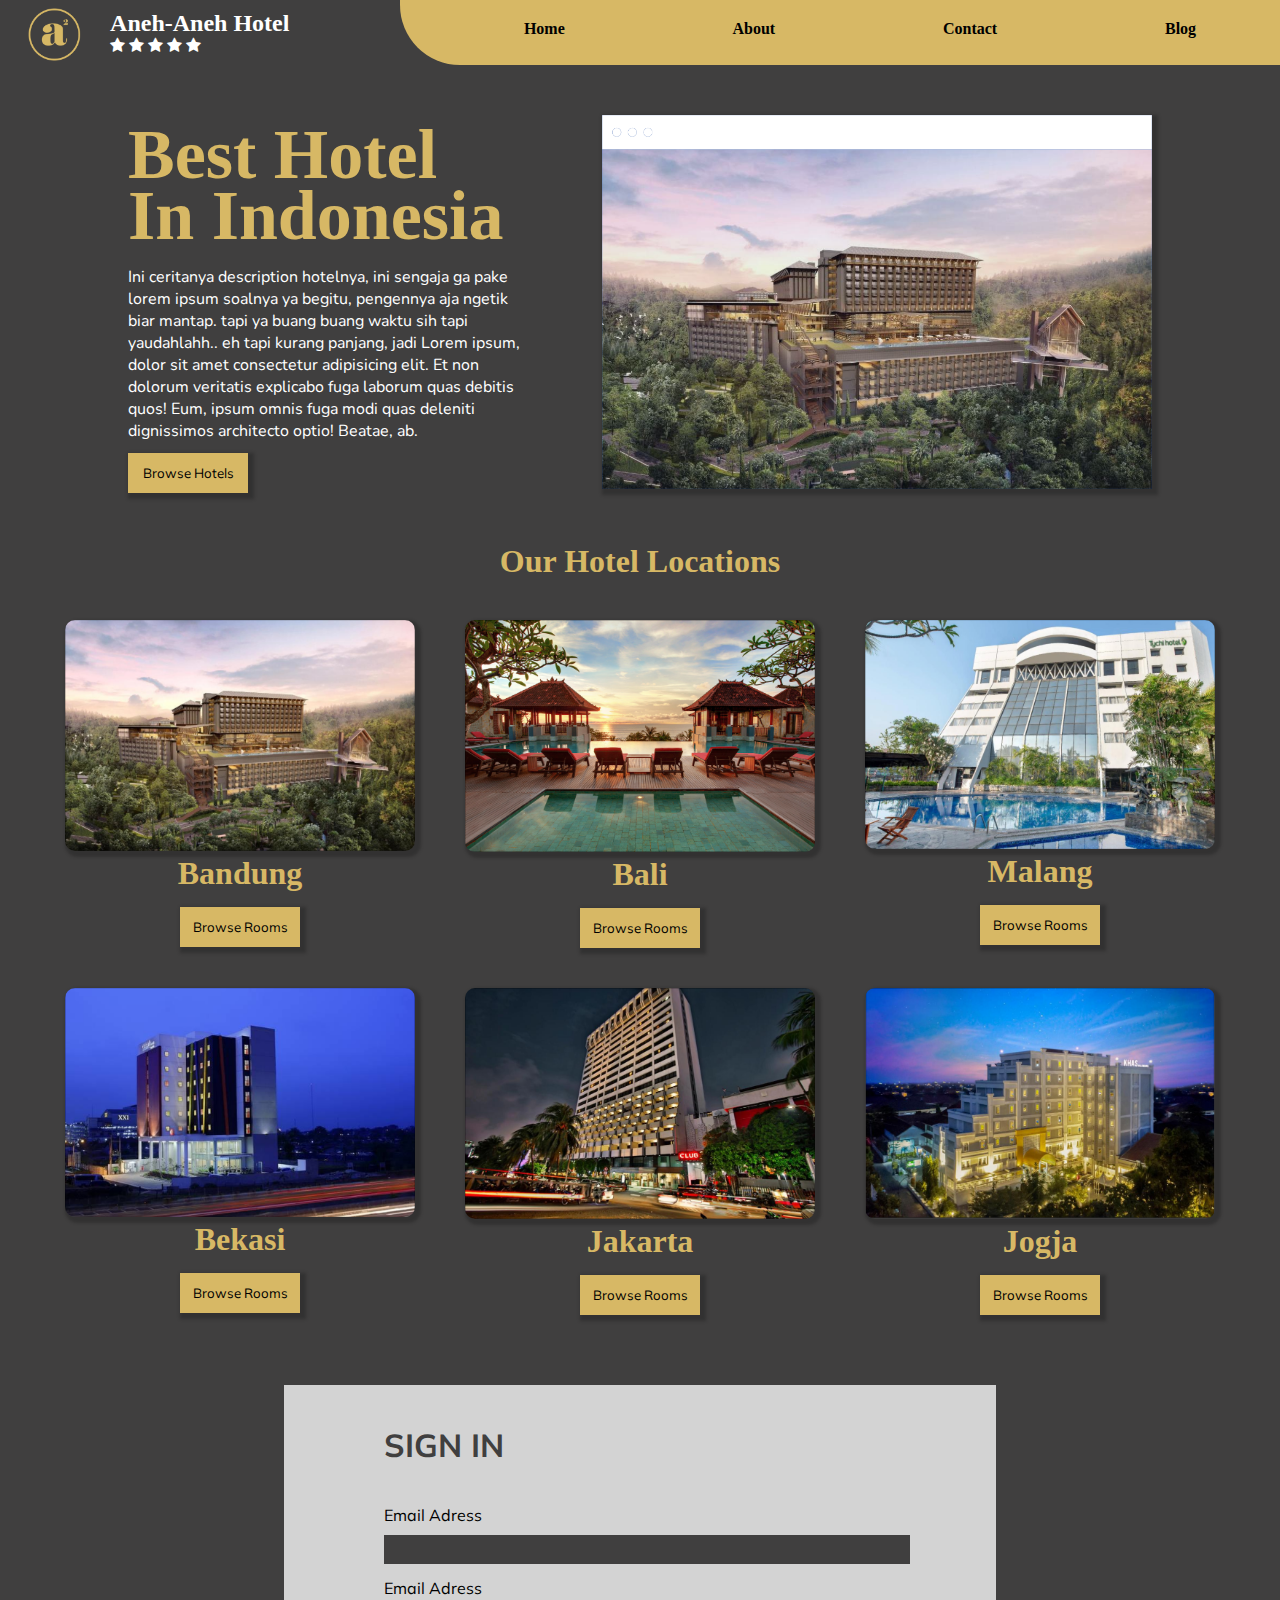
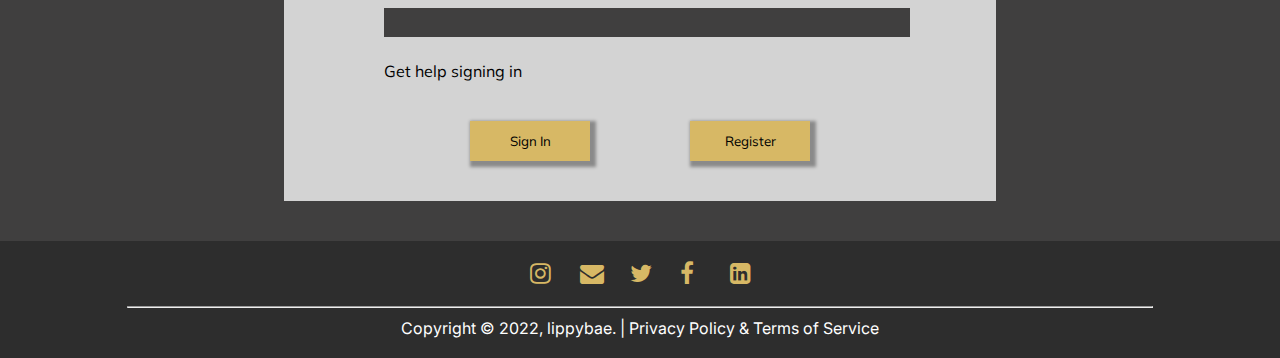
<file: index.html>
<!DOCTYPE html>
<html lang="en">
  <head>
    <meta charset="UTF-8" />
    <meta http-equiv="X-UA-Compatible" content="IE=edge" />
    <meta name="viewport" content="width=device-width, initial-scale=1.0" />
    <link
      rel="stylesheet"
      href="https://stackpath.bootstrapcdn.com/font-awesome/4.7.0/css/font-awesome.min.css"
    />
    <link rel="preconnect" href="https://fonts.googleapis.com">
    <link rel="preconnect" href="https://fonts.gstatic.com" crossorigin>
    <link href="https://fonts.googleapis.com/css2?family=Abril+Fatface&family=Inter&family=Mulish&family=Nunito&display=swap=Nuosu+SIL&display=swap" rel="stylesheet">
    <link rel="stylesheet" href="landing-page.css" />
    <title>Document</title>
  </head>
  <body>
    <!-- Navbar -->
    <nav class="navbar">
      <div class="navbar-logo">
        <div class="navbar-img">
          <img src="images/logo.png" alt="" />
        </div>
        <div class="sub-title">
          <div class="logo-text">
            <h2>Aneh-Aneh Hotel</h2>
          </div>
          <div class="stars">
            <i class="fa fa-star"></i>
            <i class="fa fa-star"></i>
            <i class="fa fa-star"></i>
            <i class="fa fa-star"></i>
            <i class="fa fa-star"></i>
          </div>
        </div>
      </div>
      <div class="navbar-menu">
        <a href="">Home</a>
        <a href="">About</a>
        <a href="">Contact</a>
        <a href="">Blog</a>
      </div>
    </nav>
    <!-- End Navbar -->
    <!-- Intro -->
    <div class="container">
      <div class="intro">
        <div class="intro-text">
          <h1>Best Hotel</h1>
          <h1 class="second-text">In Indonesia</h1>
          <p>
            Ini ceritanya description hotelnya, ini sengaja ga pake lorem
            ipsum soalnya ya begitu, pengennya aja ngetik biar mantap. tapi ya
            buang buang waktu sih tapi yaudahlahh.. eh tapi kurang panjang, jadi
            Lorem ipsum, dolor sit amet consectetur adipisicing elit. Et non
            dolorum veritatis explicabo fuga laborum quas debitis quos! Eum,
            ipsum omnis fuga modi quas deleniti dignissimos architecto optio!
            Beatae, ab.
          </p>
          <button class="intro-button">
            <p>Browse Hotels</p>
          </button>
        </div>
        <div class="intro-img">
          <img src="./images/Desktop.png" alt="" />
        </div>
      </div>
    </div>
    <!-- End Intro -->
    <!-- Hotels -->
    <div class="hotels-title">
      <h1>Our Hotel Locations</h1>
    </div>
    <div class="hotel-list">
      <div class="hotels">
        <img src="./images/Bandung.png" alt="" />
        <h1>Bandung</h1>
        <button>Browse Rooms</button>
      </div>
      <div class="hotels">
        <img src="./images/Bali.png" alt="" />
        <h1>Bali</h1>
        <button>Browse Rooms</button>
      </div>
      <div class="hotels">
        <img src="./images/Malang.png" alt="" />
        <h1>Malang</h1>
        <button>Browse Rooms</button>
      </div>
    </div>
    <div class="hotel-list">
      <div class="hotels">
        <img src="./images/Bekasi.png" alt="" />
        <h1>Bekasi</h1>
        <button>Browse Rooms</button>
      </div>
      <div class="hotels">
        <img src="./images/Jakarta.png" alt="" />
        <h1>Jakarta</h1>
        <button>Browse Rooms</button>
      </div>
      <div class="hotels">
        <img src="./images/Jogja.png" alt="" />
        <h1>Jogja</h1>
        <button>Browse Rooms</button>
      </div>
    </div>
    <!-- End Hotels -->
    <!-- Sign in -->
    <div class="container">
      <div class="sign-cont">
        <h1>SIGN IN</h1>
        <div class="sign-inputs">
          <div class="sign-input">
            <p>Email Adress</p>
            <input type="text" />
          </div>
          <div class="sign-input">
            <p>Email Adress</p>
            <input type="text" />
          </div>
        </div>
        <div class="sign-help">
          <p>Get help signing in</p>
        </div>
        <div class="sign-buttons">
          <a href="./scan_barcode.html"><button>Sign In</button></a>
          <button>Register</button>
        </div>
      </div>
    </div>
    <!-- End Sign in -->
    <!-- Footer -->
    <div class="footer">            
        <ul class="socials">
            <li><a href="#"><i class="fa fa-instagram"></i></a></li>
            <li><a href="#"><i class="fa fa-envelope"></i></a></li>
            <li><a href="#"><i class="fa fa-twitter"></i></a></li>
            <li><a href="#"><i class="fa fa-facebook"></i></a></li>
            <li><a href="#"><i class="fa fa-linkedin-square"></i></a></li>
        </ul>
        <p><hr style="width:80%; background-color:white" ></p>
        <p>Copyright © 2022, lippybae. | Privacy Policy & Terms of Service</p>
    </div>
    <!-- End Footer -->
  </body>
</html>
</file>
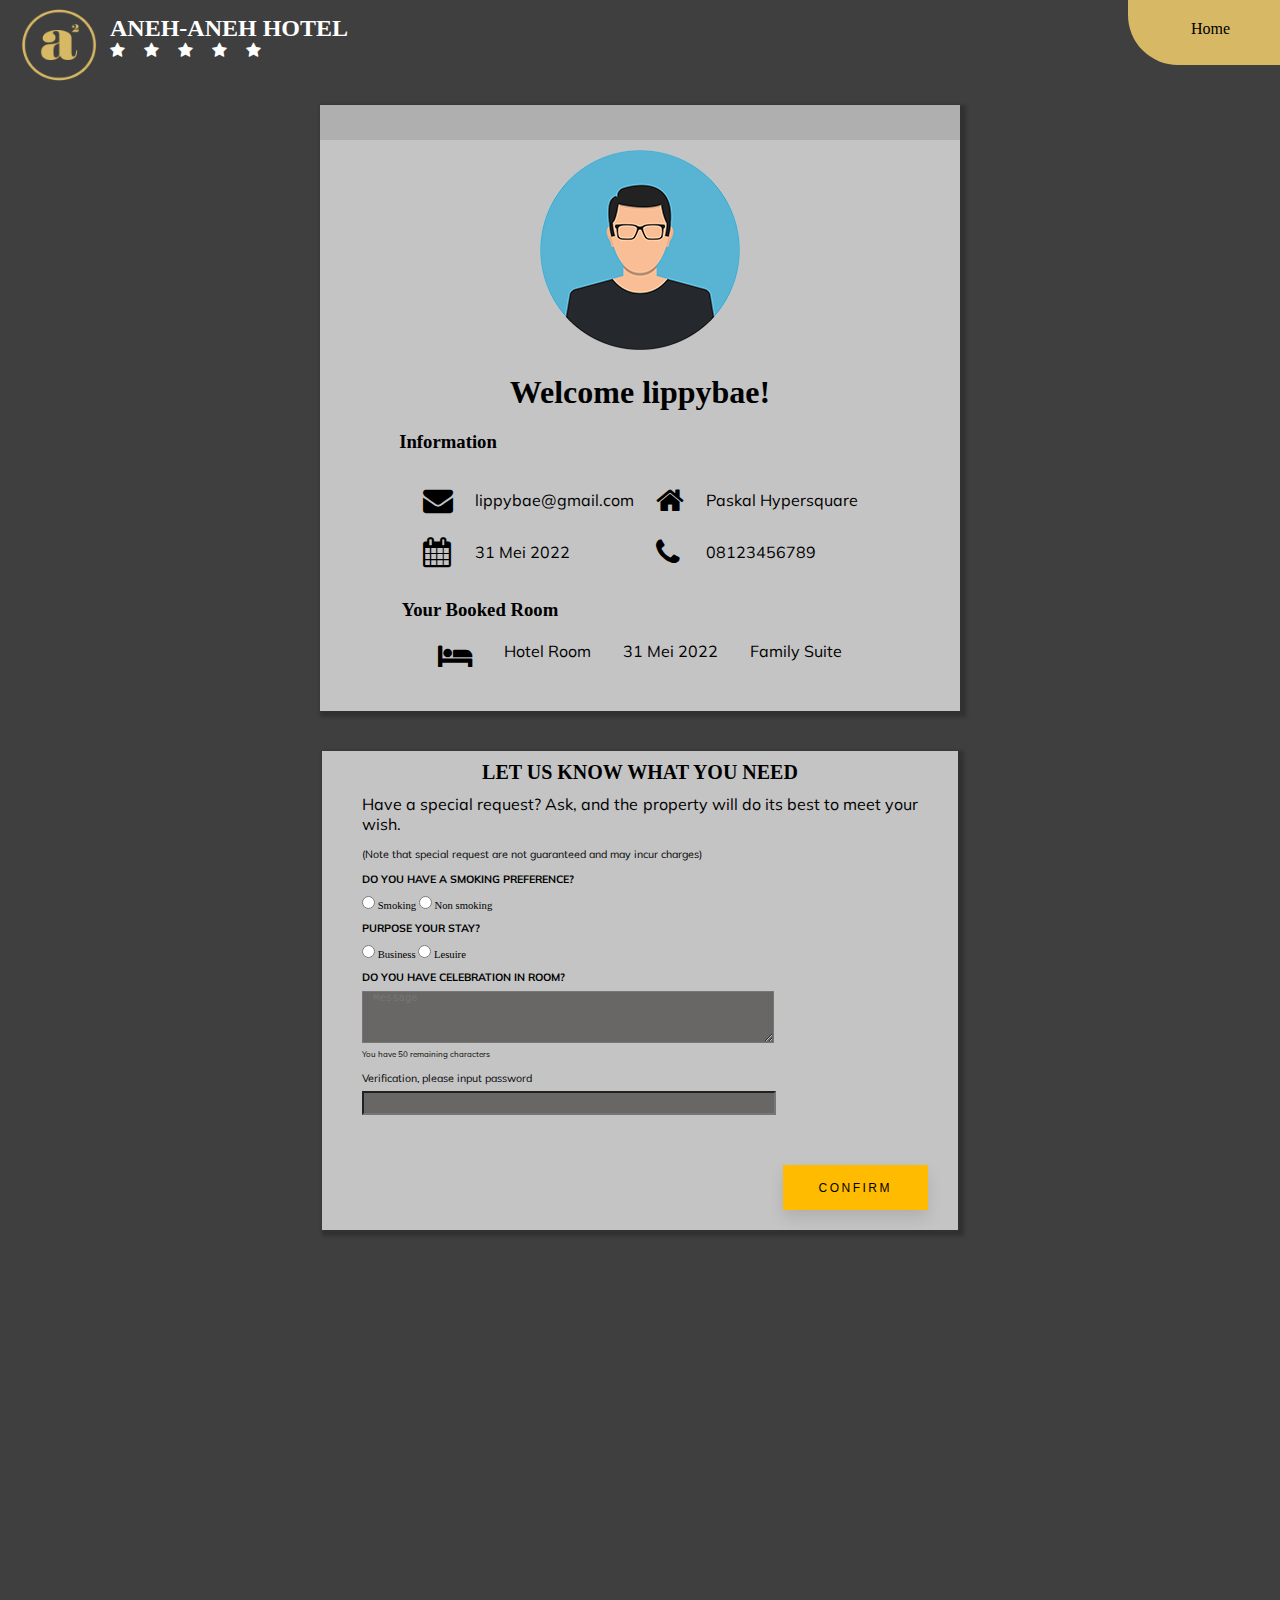
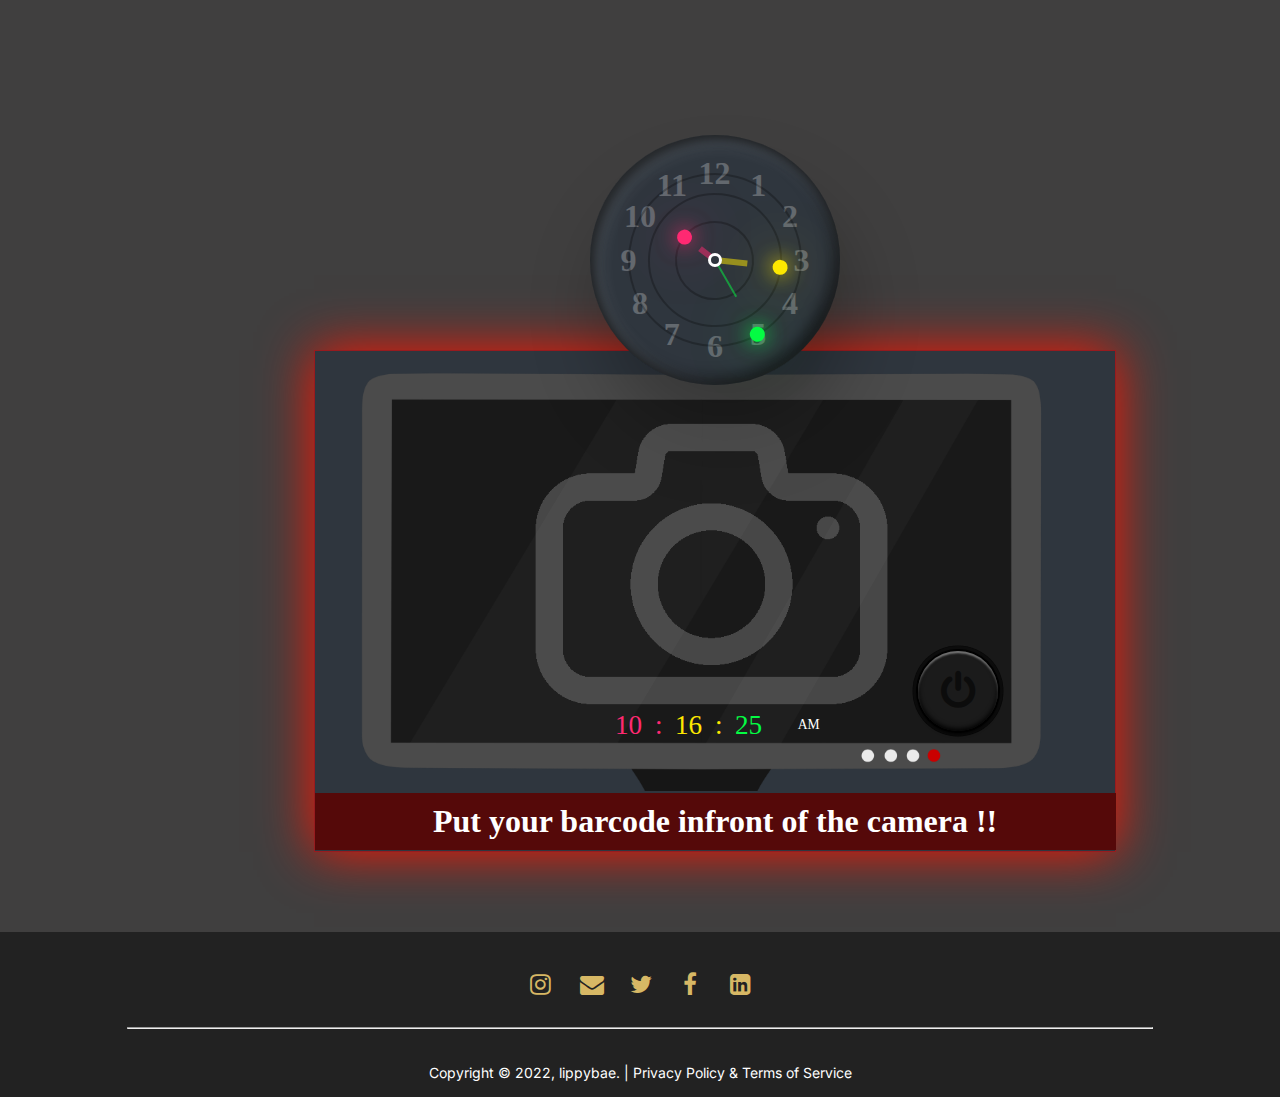
<file: scan_barcode.html>
<!DOCTYPE html>
<html lang="en">
<head>
    <meta charset="UTF-8">
    <meta name="viewport" content="width=device-width, initial-scale=1.0">
    <title>footer Design with html css</title>

    <link rel="stylesheet" href="https://stackpath.bootstrapcdn.com/font-awesome/4.7.0/css/font-awesome.min.css">    
    <link
      rel="stylesheet"
      href="https://stackpath.bootstrapcdn.com/font-awesome/4.7.0/css/font-awesome.min.css"
    />
    <link rel="preconnect" href="https://fonts.googleapis.com">
    <link rel="preconnect" href="https://fonts.gstatic.com" crossorigin>
    <link href="https://fonts.googleapis.com/css2?family=Abril+Fatface&family=Inter&family=Mulish&family=Nunito&display=swap=Nuosu+SIL&display=swap" rel="stylesheet">
    <link rel="stylesheet" href="scan_barcode.css">
    
    
</head>
<body>
  <!----------------------------------------------------Navbar ----------------------------------------------->
  <nav class="navbar">      
    <div class="title"> 
      <img src="images/logo.png" alt="">  
      <div class="sub-title">
        <h2>ANEH-ANEH HOTEL</h2>      
        <i class="fa fa-star"></i>
        <i class="fa fa-star"></i>
        <i class="fa fa-star"></i>
        <i class="fa fa-star"></i>
        <i class="fa fa-star"></i>
      </div>    
    </div>    
    <div class="navbar-menu">
      <ul class="f-menu">
        <li><a href="">Home</a></li>        
      </ul>
    </div>
  </nav>

  <!-- User detail ary -->
  <div class="containerz">
    <div class="user-cont">
      <div class="user-header">
        <img src="./images/profile picture.png" alt="">
      </div>
      <div class="user-title">
        <h1>Welcome lippybae!</h1>
      </div>
      <h3>Information</h3>
      <div class="user-details">
        <table>
          <tr>
            <td><i class="fa fa-envelope size"></i></td>
            <td><p>lippybae@gmail.com</p></td>
            <td><i class="fa fa-home size"></i></td>
            <td><p>Paskal Hypersquare</p></td>
          </tr>
          <tr>
            <td><i class="fa fa-calendar size"></i></td>
            <td><p>31 Mei 2022</p></td>
            <td><i class="fa fa-phone size"></i></td>
            <td><p>08123456789</p></td>
          </tr>
        </table>
      </div>
      <h3 id="booked">Your Booked Room</h3>
      <div class="user-booked">
          <i class="fa fa-bed size"></i>
          <p>Hotel Room</p>
          <p>31 Mei 2022</p>
          <p>Family Suite</p>
      </div>
    </div>
  </div>

<!--------------------------------------------------user Request ---------------------------------------------> 
  <div class="containerz">
    <div class="case"> 
      <h1>LET US KNOW WHAT YOU NEED</h1>
      <p>Have a special request? Ask, and the property will do its best to meet your wish.</p>
      <p1>(Note that special request are not guaranteed and may incur charges)</p1>
      
      <div class="smoke">
        <p>DO YOU HAVE A SMOKING PREFERENCE?</p>
        <form action="/action_page.php">
          <input type="radio" id="smoking" name="smoke" value="Smoking">
          <label for="smoke">Smoking</label>
          <input type="radio" id="nonsmoking" name="smoke" value="Non smoking">
          <label for="nonsmoking">Non smoking</label>
        </form>
      </div>
      
      <div class="stay">
        <p>PURPOSE YOUR STAY?</p>
        <form action="actionpage.php">
          <input type="radio" id="business" name="stay" value="Business">
          <label for="business">Business</label>
          <input type="radio" id="lesuire" name="lesuire" value="Lesuire">
          <label for="lesuire">Lesuire</label>
        </form>
      </div>
      
      <div class="celebrate">
        <p>DO YOU HAVE CELEBRATION IN ROOM?</p>
        <form action="page.php">
          <input type="radio" id="yes" name="celebrate" value="Yes">
          <label for="yes">Yes</label>
          <input type="radio" id="no" name="No" value="No">
          <label for="no">No</label>
        </form>
      </div>
      
      <div class="req">
        <p>Any personal requests? Please write in Enggris or in hotel local language.</p>
        <div id="comment-message" class="form-row">
          <textarea name = "comment" placeholder = "Message" id = "comment" maxlength="50"></textarea>
        </div>
        <p1>You have 50 remaining characters</p1>
      </div>
      
      <div class="ver">
        <p>Verification, please input password</p>
        <input type="password" name="password" autocomplete="current-password" required="" id="id_password">
      </div>
      
      <div class="button">
        <a href="#clock"><button>Confirm</button></a>           
      </div>
    </div>
</div>
    <!----------------------------------------------------Barcode content -----------------------------------------------> 
    <div class="scan">
        <!-------------------------Clock ------------------------> 
        <div class="container">      
          <div id="clock">
            <div class="circle" style="--clr:#04fc43;" id="sc"><i></i></div>
            <div class="circle circle2" style="--clr:#fee800;" id="mn"><i></i></div>
            <div class="circle circle3" style="--clr:#ff2972;" id="hr"><i></i></div>
            
            <span style="--i:1;"><b>1</b></span>
            <span style="--i:2;"><b>2</b></span>
            <span style="--i:3;"><b>3</b></span>
            <span style="--i:4;"><b>4</b></span>
            <span style="--i:5;"><b>5</b></span>
            <span style="--i:6;"><b>6</b></span>
            <span style="--i:7;"><b>7</b></span>
            <span style="--i:8;"><b>8</b></span>
            <span style="--i:9;"><b>9</b></span>
            <span style="--i:10;"><b>10</b></span>
            <span style="--i:11;"><b>11</b></span>
            <span style="--i:12;"><b>12</b></span>
        </div>
        <div id ="time">
          <div id ="hours"style="--clr:#ff2972;">00</div>
          <div id ="minutes"style="--clr:#fee800;">00</div>
          <div id ="seconds"style="--clr:#04fc43;">00</div>
          <div id ="ampm">AM</div>
        </div>
      </div>
      
      <!-------------------------camera place ------------------------> 
      <div class="image">
        <img src="images/monitor2.png" alt="" class="monitor">
        <img src="images/Camera.png" alt="" class="camera">
      </div>
      <!-------------------------button ------------------------> 
      <div id="remote">
        <label>
          <input type="checkbox" name="" id="power">
          <span class="btn"></span>
          <i class="fa fa-power-off"></i>
        </label>
      </div>
      
      <!-------------------------light------------------------> 
      <div class="light">
        <!-- <div class = "wire"></div> -->
        <!-- <div class ="bulb">
          <span></span>
          <span></span>
        </div>             -->
      </div>
      <h1 id="status">Put your barcode infront of the camera !!</h1>       
    </div>    
  
  
  
  
  <!-- start footer -->
  <footer>
    <div class="footer-content">            
      <ul class="socials">
        <li><a href="#"><i class="fa fa-instagram"></i></a></li>
        <li><a href="#"><i class="fa fa-envelope"></i></a></li>
        <li><a href="#"><i class="fa fa-twitter"></i></a></li>
        <li><a href="#"><i class="fa fa-facebook"></i></a></li>
                <li><a href="#"><i class="fa fa-linkedin-square"></i></a></li>
            </ul>
            <p><hr style="width:80%; background-color:white" ></p>
            <p>Copyright © 2022, lippybae. | Privacy Policy & Terms of Service</p>         
        </div>      
    </footer>
    <script src="scan_barcode.js"></script>
  </body>
  </html>
</file>
<file: landing-page.css>
* {
  margin: 0;
  padding: 0;
}
body {
  background-color: #403f3f;
  font-family: 'Nuosu SIL', serif;
}

.container {
  display: flex;
  align-items: center;
  justify-content: center;
}

/* navbar*/
nav {
  height: 65px;
  display: flex;
  justify-content: space-between;
}
.navbar-logo {
  display: flex;
  width: 30%;
  padding: 10px 20px;
  gap: 20px;
  justify-content: flex-start;
  color: white;
}

.navbar img {
  height: 130%;
  margin-top: -5px;
}

.navbar-menu {
  display: flex;
  justify-content: space-around;
  padding: 20px 0 0 40px;
  width: 70%;
  float: right;
  background-color: #d7b865;
  border-radius: 0 0 0 60px;
}
.navbar-menu a {
  color: black;
  text-decoration: none;
  font-weight: bolder;
}

.navbar-menu a:hover {
  color: blue;
}
/* ============================================================== */

/* footer */
.footer {
  bottom: 0;
  font-family: "Inter", sans-serif;
  background: rgb(45, 45, 45);
  padding: 20px 0;
  color: #fff;
  display: flex;
  align-items: center;
  justify-content: center;
  flex-direction: column;
  gap: 5px;
  margin-top: 40px;
}

.footer-content p {
  max-width: 500px;
  margin: 10px;
  line-height: 28px;
  font-size: 14px;
  color: #fff;
}

.socials {
  list-style: none;
  display: flex;
  align-items: center;
  justify-content: center;
  margin: 0 0 10px 0;
}

.socials li {
  margin: 0 10px;
}

.socials a {
  text-decoration: none;
  color: #d7b865;
  padding: 5px;
}

.socials a i {
  font-size: 1.5rem;
  width: 20px;
}

.socials a:hover i {
  color: blue;
}
/* ============================================================== */

/* Intro */

.intro {
  margin-top: 50px;
  width: 80%;
  display: flex;
}
.intro-text {
  display: flex;
  flex-direction: column;
  padding-right: 70px;
  justify-content: space-between;
}
.intro-text h1 {
  color: #d7b865;
  font-size: 70px;
}
.intro-text > p {
  font-family: "Nunito", sans-serif;
}
.second-text {
  margin-top: -30px;
}
.intro-text > p {
  color: white;
}
.intro img {
  box-shadow: 3px 3px 3px 3px rgba(31, 29, 29, 0.4);
  width: 550px;
}
button,
.intro-button {
  font-family: "Mulish", sans-serif;
  background-color: #d7b865;
  width: 120px;
  height: 40px;
  bottom: 0;
  color: black;
  box-shadow: 3px 3px 3px 3px rgba(31, 29, 29, 0.4);
  border: none;
}
/* ============================================================== */

/* Hotels */
.hotels-title {
  margin-top: 50px;
  text-align: center;
  color: #d7b865;
}
.hotel-list {
  display: flex;
  justify-content: center;
  gap: 50px;
  text-align: center;
  margin-top: 40px;
  color: #d7b865;
}

.hotels > button {
  box-shadow: 3px 3px 3px 3px rgba(31, 29, 29, 0.4);
  margin-top: 15px;
}

.hotels img {
  width: 350px;
  box-shadow: 3px 3px 3px 3px rgba(31, 29, 29, 0.4);
  border-radius: 10px;
}
/* ============================================================== */

/* Sign in */
.sign-cont {
  font-family: "Mulish", sans-serif;
  background-color: lightgrey;
  width: 40%;
  margin-top: 70px;
  padding: 40px 100px;
  display: flex;
  flex-direction: column;
  gap: 40px;
}

.sign-cont > h1 {
  color: #403f3f;
  font-family: "Mulish", sans-serif;
}
.sign-inputs {
  display: flex;
  flex-direction: column;
  gap: 10px;
}
input {
  width: 100%;
  padding: 6px;
  margin: 4px 0px;
  border: 1px solid #403f3f;
  background-color: #403f3f;
  color: lightgray;
  margin-top: 10px;
}

input:focus {
  outline: none;
}

.sign-buttons {
  display: flex;
  justify-content: center;
  gap: 100px;
}
.sign-help {
  margin: -20px 0 0;
}

button:hover {
  background-color: #FFDB5B;
  box-shadow: 0px 15px 20px rgba(255, 251, 0, 0.4);
  color: black;
  transform: translateY(-2px);
}

/* ============================================================== */
</file>
<file: scan_barcode.css>
*{
    margin: 0;
    padding: 0;    
}
body{
  background-color: #403f3f;
  /* background-image: linear-gradient(to bottom, rgb(45, 45, 45), rgb(132, 132, 132));     */
    background-attachment: fixed;       
}
/*---------------------------------Navbar style-------------------------------- */
nav{    
    height: 65px;  
    display: flex;
    justify-content: space-between;
}

.navbar img{  
    padding-left: 10px;   
    width:100px;
    height:80px;
}

nav .title{
    margin-top: 5px;
    float:left;  
    display:flex;         
}

.sub-title{
    margin-top: 10px;
    padding-right: 2rem;
    color:white;  
    margin-top: 10px;      
}

.sub-title i{
    padding-right: 15px;
}

.navbar-menu{
    float: right;
    padding: 0 0 20px 3%;
    background-color: #D7B865;   
    border-radius: 0 0 0 50px; 
}

.navbar-menu ul{
    display: flex;    
}

.navbar-menu ul li{
    margin-top:20px;
    padding-right: 50px;
    padding-left: 25px;
    display: block;
}

.navbar-menu ul li a{
    color: black;
    text-decoration: none;
}

.navbar-menu ul li a:hover{
    color: #27bcda;
}

/*---------------------------------User style Detail-------------------------------- */

.containerz{
    display: flex;
    justify-content: center;
}

.user-cont{
    display: flex;
    flex-direction: column;
    justify-content: center;
    align-items: center;
    gap: 20px;
    margin-top:40px;
    padding-top: 10px;
    width: 50%;
    background-color: #C4C4C4;
    border-top: 35px solid #afafaf; 
    box-shadow: 3px 3px 3px 3px rgba(31, 29, 29,0.4);   
}
.user-cont h3{
    margin-left: -60%;
}
#booked{
    margin-left: -50%;
}
.user-details tr td{
  font-family: "Mulish", sans-serif;
  padding: 10px;
}
.size{
    font-size: 30px;
}
.user-booked{
    display: flex;
    gap: 32px;
  font-family: "Mulish", sans-serif;
  margin-bottom: 40px;
}

/*---------------------------------User Request style-------------------------------- */

html{
    scroll-behavior: smooth;
}

.button{
    margin-top: 1rem;  
    text-align: right;   
    margin-bottom: 20px; 
}
.case{
    position:relative;
    margin-top:40px;
    width: 45%;
    box-shadow: 3px 3px 3px 3px rgba(31, 29, 29,0.4);   
    background-color: #C4C4C4;
    padding: 0 30px;
}
.case h1{
    text-align:center; 
    font-size: 15pt;   
    margin: 10px;      
}
.case p{
    text-align:justify; 
    font-size: 12pt;   
  font-family: "Mulish", sans-serif;
  margin: 10px;      
}
.case p1{
    text-align:justify; 
    font-size: 8pt;   
  font-family: "Mulish", sans-serif;
  margin: 10px;      
}
.smoke p{
    text-align:justify; 
    font-weight: bold;
    font-size: 8pt;   
    margin: 10px;      
}
.smoke form{
    text-align:justify; 
    font-size: 8pt;   
    margin: 10px;      
}
.stay p{
    text-align:justify; 
    font-weight: bold;
    font-size: 8pt;   
    margin: 10px;      
}
.stay form{
    text-align:justify; 
    font-size: 8pt;   
    margin: 10px;      
}
.celebrate p{
    text-align:justify; 
    font-weight: bold;
    font-size: 8pt;   
    margin: 10px;      
}
.celebrate form{
    text-align:justify; 
    font-size: 8pt;   
    margin: 10px;      
}

input[type=text], select {
    text-align:justify; 
    font-size: 8pt; 
    height: 10px;  
    margin: 10px;    
    width: 100%;
    padding: 10px 18px;
    margin: 7px 0;
    display: inline-block;
    box-sizing: border-box;
  }

.req p{
    text-align:justify; 
    font-size: 8pt;   
    margin: 10px;     
}
.req p1{
    text-align:justify; 
    font-size: 6pt;   
    margin: 10px;     
}

#comment{
    margin-left: 20px;
    background-color: #696666;
    height: 50px;
    padding-left: 10px;
    width: 400px;
    position:absolute;
    text-align:justify; 
    top: 230px;
    font-size: 8pt;   
    margin: 10px;  
    }

.ver p{
    text-align:justify; 
    font-size: 8pt;   
    margin: 10px;     
}
input[type=password], select {
    margin-left: 20px;
    background-color: #696666;
    height: 20px;
    padding-left: 10px;
    width: 400px;
    position:absolute;
    text-align:justify; 
    top: 330px;
    font-size: 8pt;   
    margin: 10px;  
  }

  button {
    margin-top: 4rem;
    padding: 1.3em 3em;
    font-size: 12px;
    text-transform: uppercase;
    letter-spacing: 2.5px;
    font-weight: 500;
    color: #000;
    background-color: rgb(255, 187, 0);
    border: none;
    box-shadow: 0px 8px 15px rgba(0, 0, 0, 0.1);
    transition: all 0.3s ease 0s;
    cursor: pointer;   
  }
  
  button:hover {
    background-color: #FFDB5B;
    box-shadow: 0px 15px 20px rgba(255, 251, 0, 0.4);
    color: black;
    transform: translateY(-2px);
  }

  /*---------------------------------scan box style-------------------------------- */  
  .scan{
    position:relative;
    top: 10%;
    left: 24.5%;
    margin-top:45rem;
    margin-bottom: 5rem;
    height: 500px;
    width: 800px;
    background-color: #2f363e; 
    border:1px solid rgb(255, 0, 0,0.5);
    box-shadow: 0 0 50px rgb(255, 21, 0);  
}

body.on .scan{
    
    background-color: #2f363e; 
    border:1px solid rgba(28, 231, 1, 0.5);
    box-shadow: 0 0 50px rgb(119, 255, 0);  
}

  /*---------------------------------clock style-------------------------------- */
  

.container{
    position: relative;
    top: -13.5rem;
    border-radius: 20px;
    border-top-left-radius: 225px;
    border-top-right-radius: 225px;    
    display:flex;
    justify-content: center;
    align-items:center;
    flex-direction: column;
}

#clock{
    position: relative;
    width: 250px;
    height: 250px;
    background: #2f363e;
    border-radius: 50%;
    box-shadow: 10px 50px 70px rgba(0, 0, 0, 0.25),
                inset 5px 5px 10px rgba(0, 0, 0, 0.5),
                inset 5px 5px 20px rgba(255, 255, 255, 0.2),
                inset -5px -5px 15px rgba(0,0,0,0.75);
    display:flex;
    justify-content: center;
    align-items:center;
    margin-bottom: 30px;
    z-index: 100;
}
body.on #clock{
    box-shadow: 10px 50px 70px rgba(242, 255, 0, 0.25),
                inset 5px 5px 10px rgba(66, 234, 86, 0.5),
                inset 5px 5px 20px rgba(38, 234, 28, 0.2),
                inset -5px -5px 15px rgba(79, 247, 53, 0.75);
}

#clock::before{
    content: " ";
    position: absolute;
    width:8px;
    height: 8px;
    background: #2f363e;
    border: 3px solid #fff;
    border-radius: 50%;
    z-index: 100000;
}

#clock span{
    position: absolute;
    inset: 20px;
    color: #fff;
    text-align: center;
    transform: rotate(calc(30deg * var(--i)));
}
#clock span b{
    font-size: 2em;
    opacity: 0.25;
    font-weight: 600;
    display: inline-block;
    transform: rotate(calc(-30deg * var(--i)))
}

.circle{
    position: absolute;
    width: 170px;
    height: 170px;
    border: 2px solid rgba(0, 0, 0, 0.25);
    border-radius: 50%;
    display: flex;
    justify-content: center;
    align-items: flex-start;
    z-index:10;
}

.circle i{
    position: absolute;
    width: 6px;
    height: 50%;
    background: var(--clr);
    opacity: 0.5;
    transform-origin: bottom;
    transform: scaley(0.5);
}

.circle:nth-child(1) i{
    width: 2px;
}
.circle:nth-child(2) i{
    width: 6px;
}

.circle2 {    
    width: 130px;
    height: 130px;  
    z-index: 9; 
}
.circle3 {    
    width: 75px;
    height: 75px;   
    z-index:8;
}
.circle::before{
    content: "";
    position: absolute;
    top: -8.5px;
    width: 15px;
    height: 15px;
    border-radius: 50%;
    background: var(--clr);
    box-shadow:0 0 20px var(--clr),
               0 0 60px var(--clr);
}


/*---------------------------------digital style-------------------------------- */
#time{
    position: absolute;
    top: 35.3rem;
    left: 16.5rem;
    display: flex;
    padding: 10px 20px;
    font-size: 1.7em;
    font-weight: 600;
    
    border-radius: 40px;    
    
    z-index: 100;         
}

#time div{
    position: relative;
    width: 60px;
    text-align: center;
    font-weight: 500;
    color: var(--clr);
}
#time div:nth-child(1)::after,
#time div:nth-child(2)::after{
    content: ':';
    position: absolute;
    right: -4px;

}
#time div:last-child{
    font-size: 0.5em;
    display: flex;
    justify-content: center;
    align-items: center;
    color: #fff;
}

#time div:nth-child(2)::after{
    animation: animate 1s steps(1) infinite;
}
@keyframes animate{
    0%
    {
        opacity: 1;
    }
    50%
    {
        opacity: 0;
    }
}

/*-------------------------------- barcode content style-------------------------------- */
.monitor{    
    position: relative;
    bottom: 17.5rem;
    left: 2rem;
    height: 440px;
}

.camera{
    position:absolute;
    top: 2.3rem;
    left: 12.65rem;    
    z-index: 100;
    height: 22rem;
    opacity: 0.2;    
}

#status{
    position: absolute;
    background-color: #550909;
    top: 27.6rem;   
    padding: 10px;
    width: 48.812rem;
    text-align: center;
    color:white;
    z-index:105;         
}

body.on #status{
    position: absolute;
    background-color: #064306;
    top: 27.6rem;   
    padding: 10px;
    width: 48.812rem;
    text-align: center;
    color:white;
    z-index:105;         
}

/*-------------------------------- button style-------------------------------- */
#remote{
    position:absolute;  
    bottom: 7.5rem;  
    left: 37.7rem;
    display: flex;
    justify-content: center;      
}

label{
    position:relative;
    width: 80px;
    height:80px;
    cursor: pointer;
    border-radius:50%;
}

label .btn{
    position: absolute;
    top: 0;
    left: 0;
    display: block;
    width: 100%;
    height: 100%;
    background: #1b1b1b;
    border-radius: 50%;
    box-shadow: 0 3px 4px rgba(0, 0, 0, 1),
                inset 0 -2px  5px rgba(0, 0, 0,1),
                inset 0 2px 2px rgba(255,255,255,0.5),
                0 0 0 2px #000,
                0 0 0 5px #0c0c0c,
                0 0 0 5.5px #080808;
}

label input[type="checkbox"]:checked ~ .btn{
    box-shadow: 0 0 0 rgba(0, 0, 0, 1),
                inset 0 -2px  5px rgba(0, 0, 0,1),
                inset 0 1px 1px rgba(255,255,255,0.5),
                0 0 0 2px #000,
                0 0 0 5px #0c0c0c,
                0 0 0 5.5px #00a1ff;
}

label input[type="checkbox"]{
    -webkit-appearance: none;
}

label .fa{
    position: absolute;
    top: 50%;
    left: 50%;
    transform: translate(-50%, -50%);
    font-size: 2.5em;
    color: #0c0c0c;
}

label input[type="checkbox"]:checked ~ .fa{
    color: #00ffe7;
    text-shadow: 0 0 15px #00a1ff,
                 0 0 30px #00a1ff;
}

/*---------------------------------lampu style-------------------------------- */


.light{
    position:relative;
    margin-left: 60rem;
    top: -50rem;
}
body.on{
    background: radial-gradient(rgb(22, 235, 22), #111);
}
.bulb{
    position: relative;
    width: 80px;
    height: 80px;
    background: rgb(159, 158, 158);
    border-radius: 50%;
    z-index: 2;
}
body.on .bulb{
    background: rgb(38, 255, 0);
    box-shadow: 0 0 50px rgb(38, 255, 0),
    0 0 100px rgb(38, 255, 0),
    0 0 150px rgb(38, 255, 0),
    0 0 200px rgb(38, 255, 0),
    0 0 250px rgb(38, 255, 0),
    0 0 300px rgb(38, 255, 0),
    0 0 350px rgb(38, 255, 0);
}
.bulb::before{
    content:'';
    position: absolute;
    top: -50px;
    left:22.5px;
    width: 35px;
    height: 80px;
    background: rgb(159, 158, 158);
    border-top: 30px solid #000;
    border-radius: 10px;
}
body.on .bulb::before{
    background : rgb(38, 255, 0);
}
body.on .bulb::after{
    content:'';
    position: absolute;
    top: 50%;
    left:50%;
    transform: translate(-50%, -50%);
    width: 120px;
    height: 120px;
    background: rgb(38, 255, 0);
    border-radius: 50%;
    filter: blur(40px);    
}
.bulb span:nth-child(1){
    position: absolute;
    top: -16px;
    left: -4px;
    display: block;
    width: 30px;
    height:30px;
    transform: rotate(342deg);
    background: transparent;
    border-bottom-right-radius: 40px;;
    box-shadow: 20px 20px 0 10px rgb(159, 158, 158);
}

body.on .bulb span:nth-child(1){
    box-shadow: 20px 20px 0 10px rgb(38, 255, 0);
}

.bulb span:nth-child(2){
    position: absolute;
    top: -16px;
    right: -4px;
    display: block;
    width: 30px;
    height:30px;
    transform: rotate(17deg);
    background: transparent;
    border-bottom-left-radius: 40px;;
    box-shadow: -20px 20px 0 10px rgb(159, 158, 158);
}
body.on .bulb span:nth-child(2){
    box-shadow: -20px 20px 0 10px rgb(38, 255, 0);
}

.wire{
    position: absolute;
    left: 2.5rem;
    bottom: 50%;
    width: 4px;
    height: 60vh;
    background: #000;
    z-index: 1;
}



/*---------------------------------Footer style-------------------------------- */
footer{    
    position: relative;
    width: 100%;    
    bottom: 0;   
    background: rgb(34,34,34);    
    padding-top: 20px;
    margin-top: 20px;
    color: #fff;
    font-family: "Inter", sans-serif;
}
.footer-content{
    display: flex;
    align-items: center;
    justify-content: center;
    flex-direction: column;
    text-align: center;
}

.footer-content p{
    max-width: 500px;
    margin: 10px;
    line-height: 28px;
    font-size: 14px;
    color: #fff;
}

.socials{
    list-style: none;
    display: flex;
    align-items: center;
    justify-content: center;
    margin: 20px 0 10px 0;
}
.socials li{
    margin: 0 10px;
}

.socials a{
    text-decoration: none;
    color: #D7B865;    
    padding: 5px;
}

.socials a i{
    font-size: 1.5rem;
    width: 20px;    
}

.socials a:hover i{
    color: aqua;
}
</file>
